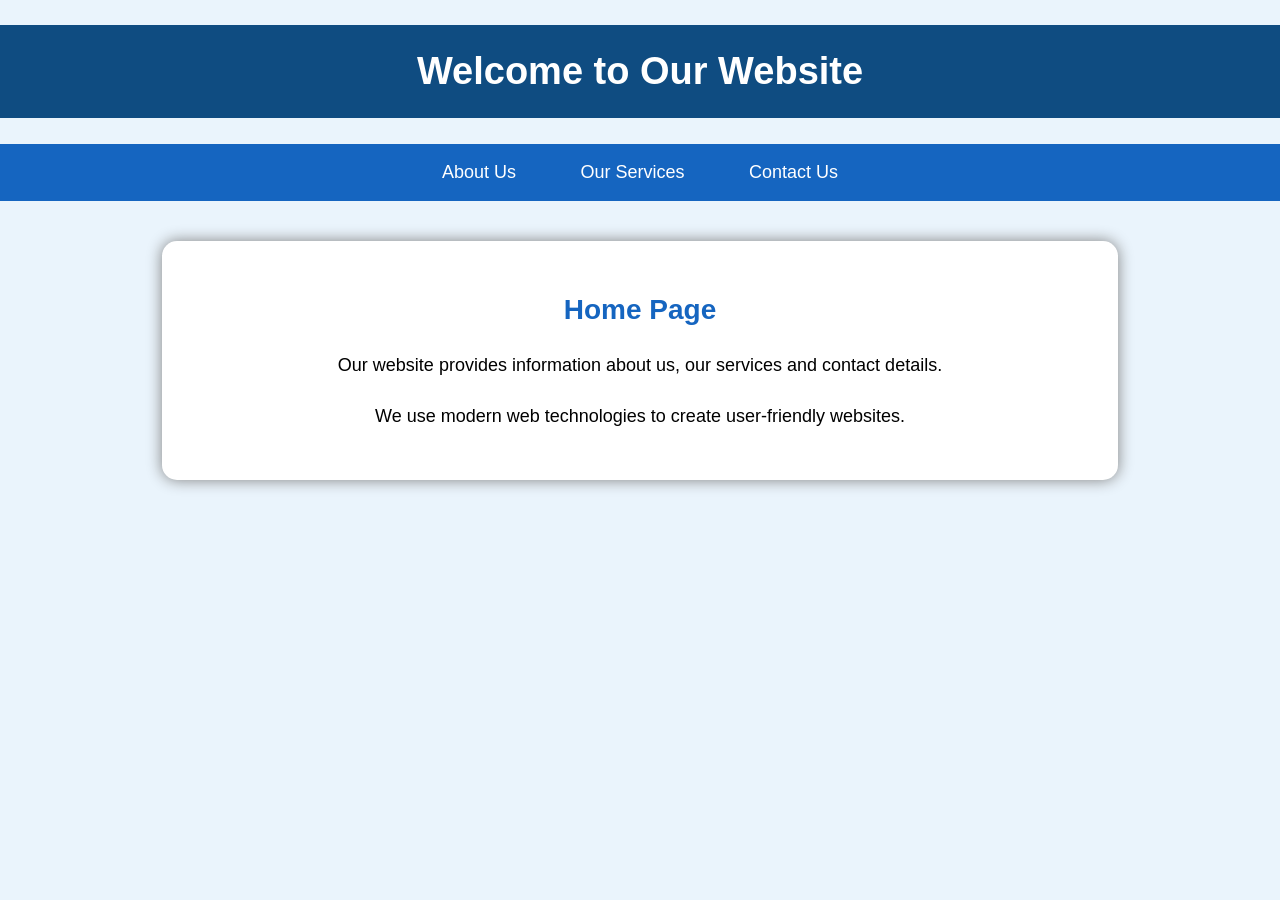
<file: WT/Program3/index.html>
<!DOCTYPE html>
<html>
<head>
<title>Home Page</title>
<style>
body{
    margin:0;
    font-family:Arial,sans-serif;
    background:#EAF4FC;
}
h1{
    text-align:center;
    color:white;
    background:#0F4C81;
    padding:25px;
    font-size:38px;
}
nav{
    background:#1565C0;
    text-align:center;
    padding:18px;
}
nav a{
    color:white;
    text-decoration:none;
    margin:15px;
    padding:10px 15px;
    font-size:18px;
}
nav a:hover{
    background:#0D47A1;
    border-radius:5px;
}
.box{
    width:70%;
    margin:40px auto;
    background:white;
    padding:30px;
    border-radius:15px;
    box-shadow:0 0 15px gray;
    text-align:center;
}
h2{
    color:#1565C0;
    font-size:28px;
}
p{
    font-size:18px;
    line-height:1.8;
}
</style>
</head>
<body>
<h1>Welcome to Our Website</h1>
<nav>
<a href="about.html">About Us</a>
<a href="services.html">Our Services</a>
<a href="contact.html">Contact Us</a>
</nav>
<div class="box">
<h2>Home Page</h2>
<p>Our website provides information about us, our services and contact details.</p>
<p>We use modern web technologies to create user-friendly websites.</p>
</div>
</body>
</html>
</file>
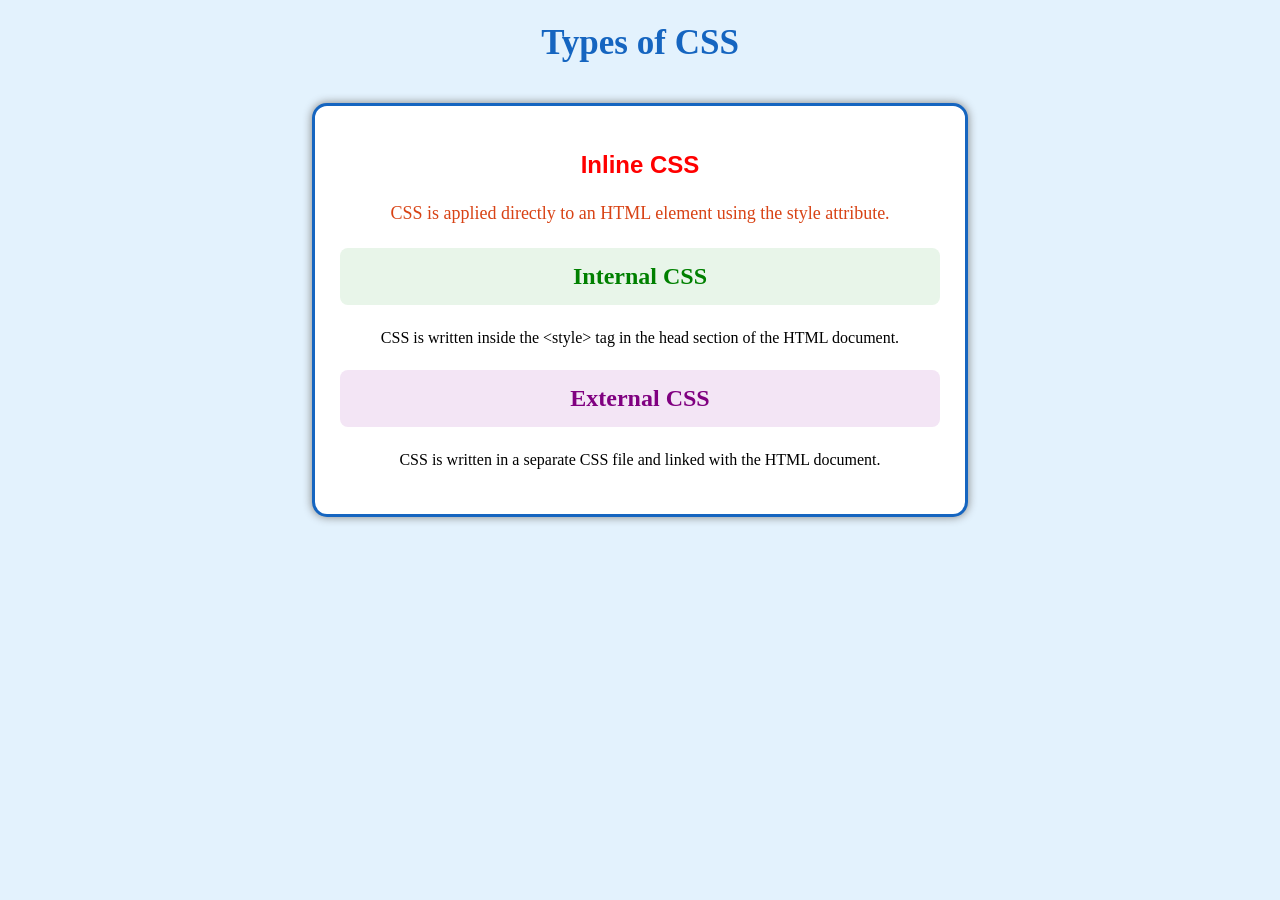
<file: WT/Program4/index.html>
<!DOCTYPE html>
<html>
<head>
    <title>Types of CSS</title>

    <!-- External CSS -->
    <link rel="stylesheet" href="style.css">

    <!-- Internal CSS -->
    <style>
        body {
            background-color: #e3f2fd;
            font-family: Georgia, serif;
            text-align: center;
        }

        h1 {
            color: #1565c0;
            font-size: 35px;
        }

        .internal {
            color: green;
            background-color: #e8f5e9;
            padding: 15px;
            border-radius: 8px;
        }
    </style>
</head>

<body>

    <h1>Types of CSS</h1>

    <div class="box">

        <!-- Inline CSS -->
        <h2 style="color: red; font-family: Arial;">
            Inline CSS
        </h2>

        <p style="color: #d84315; font-size: 18px;">
            CSS is applied directly to an HTML element
            using the style attribute.
        </p>


        <!-- Internal CSS -->
        <h2 class="internal">
            Internal CSS
        </h2>

        <p>
            CSS is written inside the &lt;style&gt; tag
            in the head section of the HTML document.
        </p>


        <!-- External CSS -->
        <h2 class="external">
            External CSS
        </h2>

        <p>
            CSS is written in a separate CSS file and
            linked with the HTML document.
        </p>

    </div>

</body>
</html>
</file>
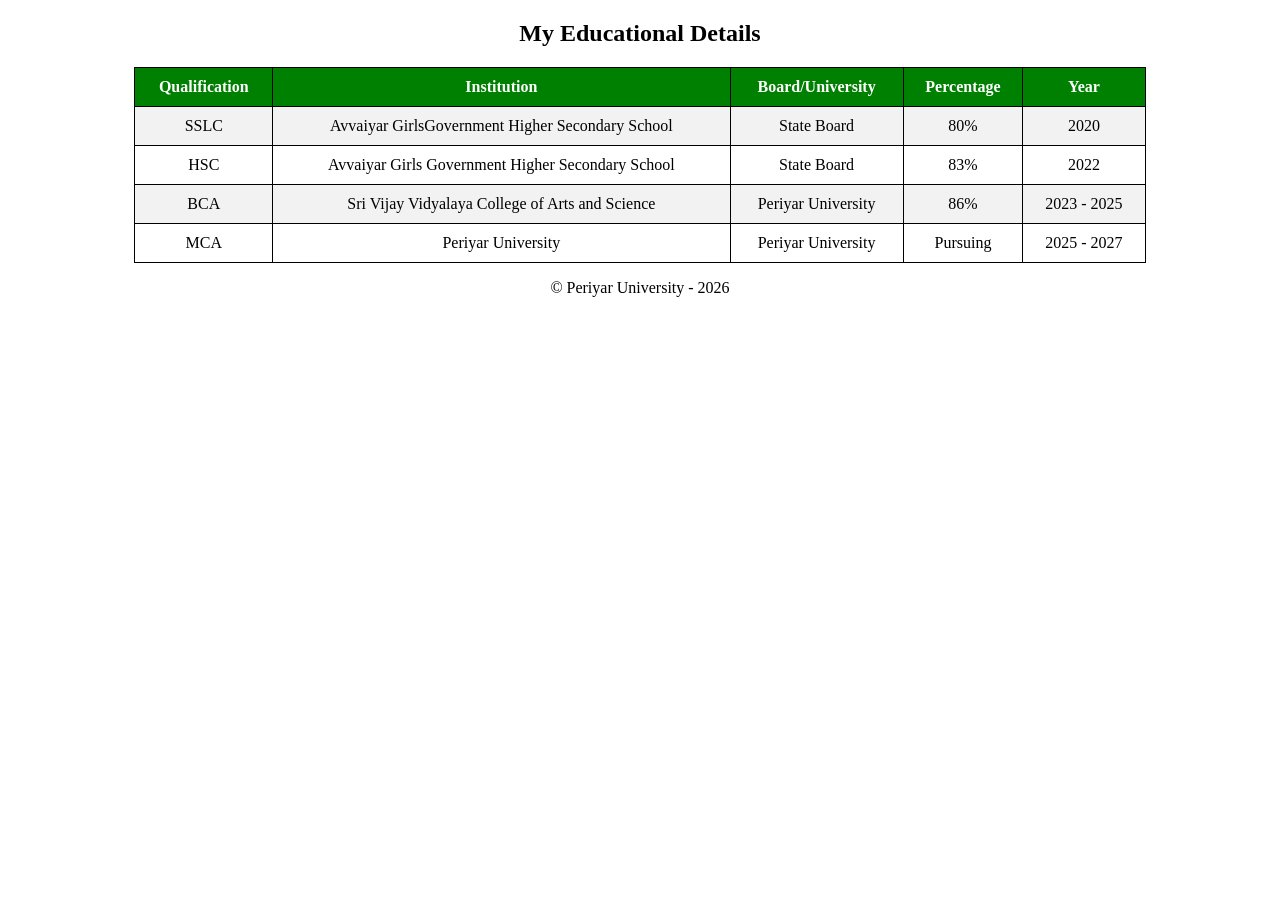
<file: WT/Program1.html>
<!DOCTYPE html>
<html>
<head>
    <title>Educational Details</title>
    <style>
        table{
            border-collapse:collapse;
            width:80%;
            margin:auto;
        }
        th,td{
            border:1px solid black;
            padding:10px;
            text-align:center;
        }
        th{
            background:green;
            color:white;
        }
        tr:nth-child(even){
            background:#f2f2f2;
        }
        h2,footer{
            text-align:center;
        }
    </style>
</head>
<body>
<h2>My Educational Details</h2>
<table>
    <tr>
        <th>Qualification</th>
        <th>Institution</th>
        <th>Board/University</th>
        <th>Percentage</th>
        <th>Year</th>
    </tr>
    <tr>
        <td>SSLC</td>
        <td>Avvaiyar GirlsGovernment Higher Secondary School</td>
        <td>State Board</td>
        <td>80%</td>
        <td>2020</td>
    </tr>
    <tr>
        <td>HSC</td>
        <td>Avvaiyar Girls Government Higher Secondary School</td>
        <td>State Board</td>
        <td>83%</td>
        <td>2022</td>
    </tr>
    <tr>
        <td>BCA</td>
        <td>Sri Vijay Vidyalaya College of Arts and Science</td>
        <td>Periyar University</td>
        <td>86%</td>
        <td>2023 - 2025</td>
    </tr>
    <tr>
        <td>MCA</td>
        <td>Periyar University</td>
        <td>Periyar University</td>
        <td>Pursuing</td>
        <td>2025 - 2027</td>
    </tr>
</table>
<footer>
    <p>© Periyar University - 2026</p>
</footer>
</body>
</html>
</file>
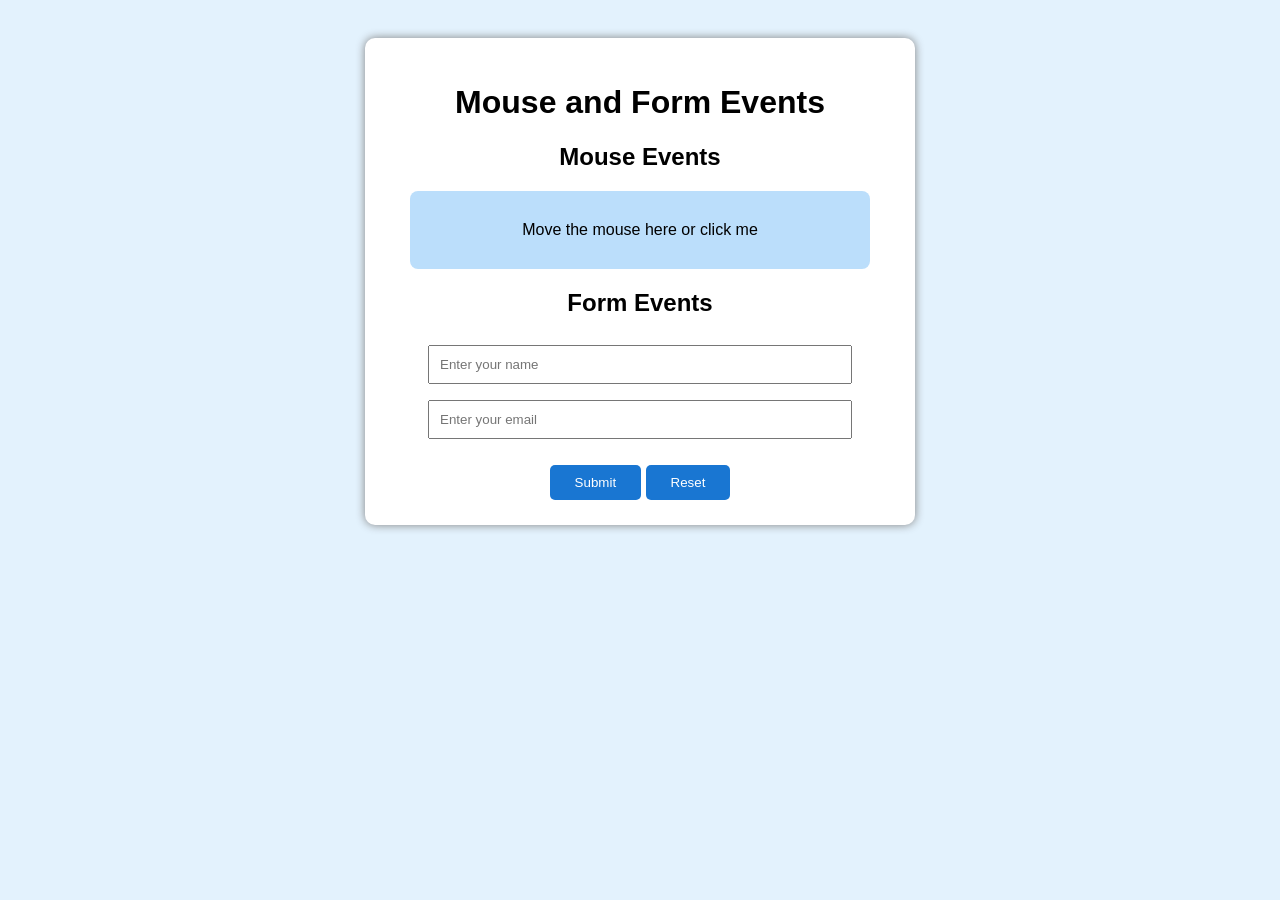
<file: WT/Program10.html>
<!DOCTYPE html>
<html>
<head>
    <title>Mouse and Form Events</title>

    <style>
        body {
            font-family: Arial, sans-serif;
            background-color: #e3f2fd;
            text-align: center;
            padding: 30px;
        }

        .box {
            width: 500px;
            margin: auto;
            padding: 25px;
            background-color: white;
            border-radius: 10px;
            box-shadow: 0 0 10px gray;
        }

        #mouseBox {
            background-color: #bbdefb;
            padding: 30px;
            margin: 20px;
            border-radius: 8px;
        }

        input {
            padding: 10px;
            margin: 8px;
            width: 80%;
        }

        button {
            padding: 10px 25px;
            background-color: #1976d2;
            color: white;
            border: none;
            border-radius: 5px;
        }
    </style>

    <script>

        // Mouse Events
        function mouseOver() {
            document.getElementById("mouseBox").innerHTML =
                "Mouse is Over the Box";
        }

        function mouseOut() {
            document.getElementById("mouseBox").innerHTML =
                "Mouse is Out of the Box";
        }

        function mouseClick() {
            document.getElementById("mouseBox").innerHTML =
                "Mouse Clicked!";
        }

        // Form Events
        function formSubmit() {
            alert("Form Submitted Successfully!");
        }

        function formReset() {
            alert("Form has been Reset!");
        }

    </script>
</head>

<body>

    <div class="box">

        <h1>Mouse and Form Events</h1>

        <!-- Mouse Events -->
        <h2>Mouse Events</h2>

        <div id="mouseBox"
             onmouseover="mouseOver()"
             onmouseout="mouseOut()"
             onclick="mouseClick()">

            Move the mouse here or click me

        </div>

        <!-- Form Events -->
        <h2>Form Events</h2>

        <form onsubmit="formSubmit()"
              onreset="formReset()">

            <input type="text"
                   placeholder="Enter your name"
                   required>

            <br>

            <input type="email"
                   placeholder="Enter your email"
                   required>

            <br><br>

            <button type="submit">Submit</button>

            <button type="reset">Reset</button>

        </form>

    </div>

</body>
</html>
</file>
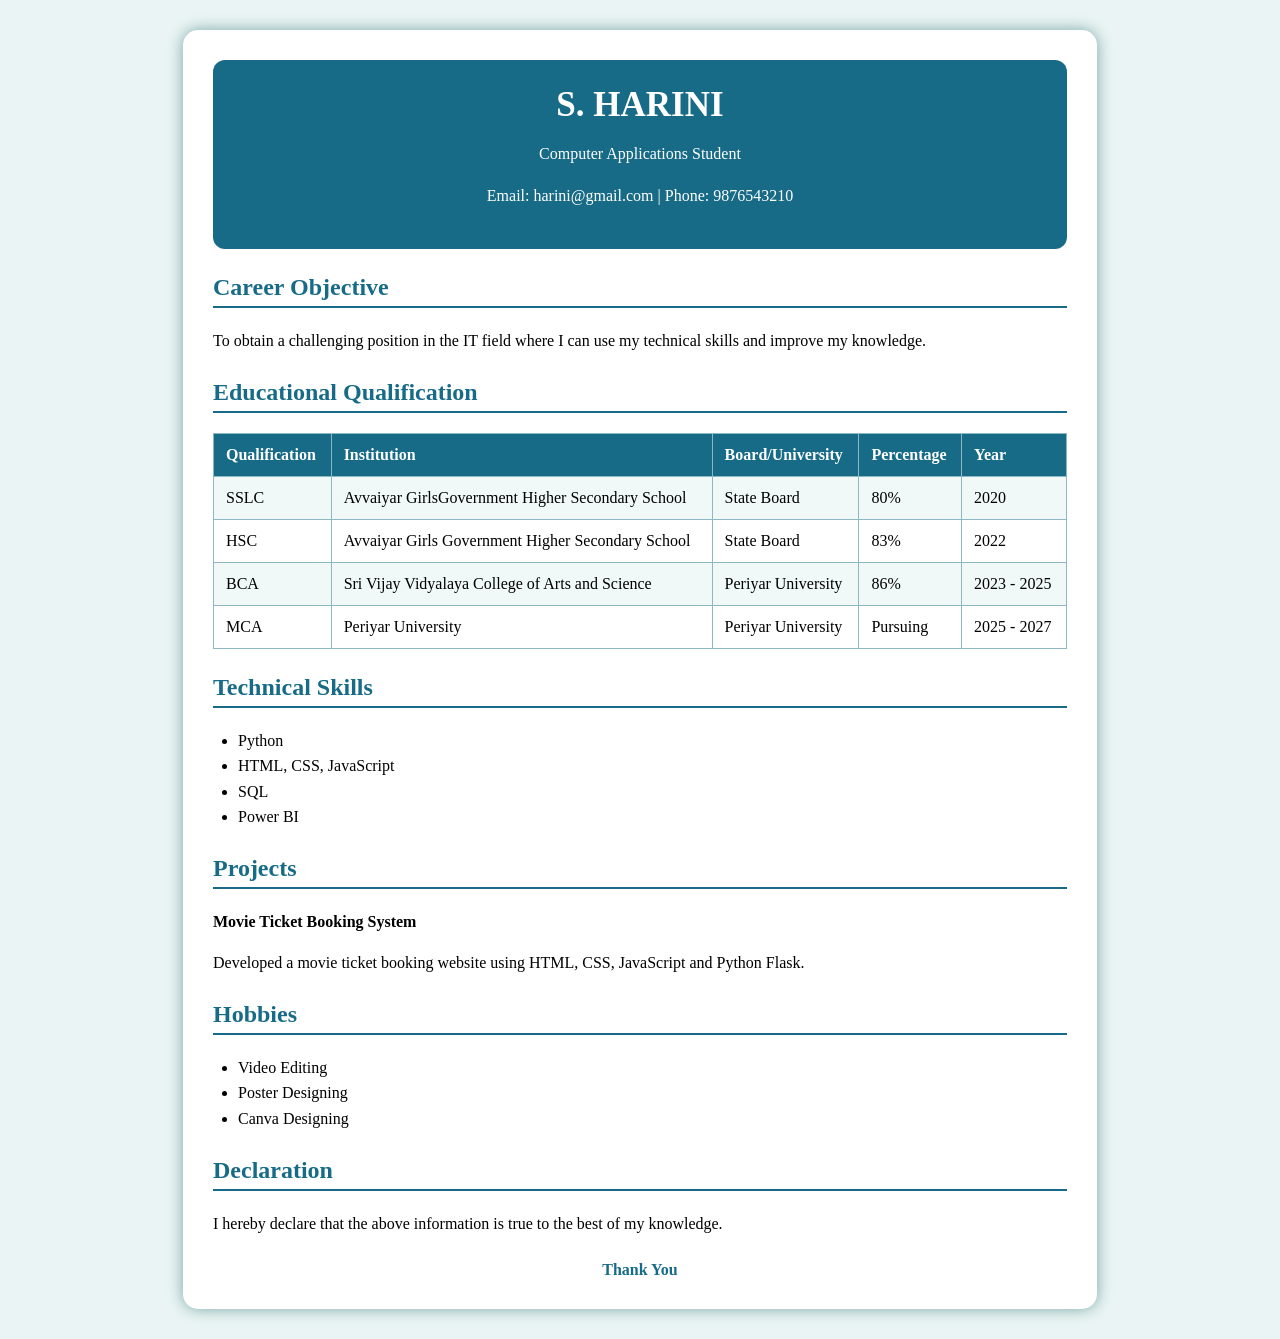
<file: WT/Program2.html>
<!DOCTYPE html>
<html>
<head>
    <title>My CV</title>
    <style>
        body {
            font-family: Georgia, serif;
            background-color: #eaf4f4;
            margin: 0;
            padding: 30px;
        }
        .cv {
            width: 70%;
            margin: auto;
            background-color: white;
            padding: 30px;
            border-radius: 15px;
            box-shadow: 0 0 15px #7aa6a6;
        }
        header {
            text-align: center;
            background-color: #176b87;
            color: white;
            padding: 25px;
            border-radius: 12px;
        }
        header h1 {
            font-size: 35px;
            margin: 0;
        }
        header p {
            font-size: 16px;
        }
        h2 {
            color: #176b87;
            border-bottom: 2px solid #176b87;
            padding-bottom: 5px;
        }
        section {
            margin-top: 25px;
        }
        p, li {
            font-size: 16px;
            line-height: 1.6;
        }
        table {
            width: 100%;
            border-collapse: collapse;
        }
        th {
            background-color: #176b87;
            color: white;
        }
        th, td {
            border: 1px solid #8db8c2;
            padding: 12px;
            text-align: left;
        }
        tr:nth-child(even) {
            background-color: #f0f8f8;
        }
        ul {
            padding-left: 25px;
        }
        .footer {
            text-align: center;
            margin-top: 25px;
            color: #176b87;
            font-weight: bold;
        }
    </style>
</head>
<body>
<div class="cv">
    <header>
        <h1>S. HARINI</h1>
        <p>Computer Applications Student</p>
        <p>Email: harini@gmail.com | Phone: 9876543210</p>
    </header>
    <section>
        <h2>Career Objective</h2>
        <p>
            To obtain a challenging position in the IT field where I can
            use my technical skills and improve my knowledge.
        </p>
    </section>
    <section>
        <h2>Educational Qualification</h2>
        <table>
            <tr>
        <th>Qualification</th>
        <th>Institution</th>
        <th>Board/University</th>
        <th>Percentage</th>
        <th>Year</th>
    </tr>
    <tr>
        <td>SSLC</td>
        <td>Avvaiyar GirlsGovernment Higher Secondary School</td>
        <td>State Board</td>
        <td>80%</td>
        <td>2020</td>
    </tr>
    <tr>
        <td>HSC</td>
        <td>Avvaiyar Girls Government Higher Secondary School</td>
        <td>State Board</td>
        <td>83%</td>
        <td>2022</td>
    </tr>
    <tr>
        <td>BCA</td>
        <td>Sri Vijay Vidyalaya College of Arts and Science</td>
        <td>Periyar University</td>
        <td>86%</td>
        <td>2023 - 2025</td>
    </tr>
    <tr>
        <td>MCA</td>
        <td>Periyar University</td>
        <td>Periyar University</td>
        <td>Pursuing</td>
        <td>2025 - 2027</td>
    </tr>
        </table>
    </section>
    <section>
        <h2>Technical Skills</h2>
        <ul>
            <li>Python</li>
            <li>HTML, CSS, JavaScript</li>
            <li>SQL</li>
            <li>Power BI</li>
        </ul>
    </section>
    <section>
        <h2>Projects</h2>
        <p><b>Movie Ticket Booking System</b></p>
        <p>
            Developed a movie ticket booking website using HTML, CSS,
            JavaScript and Python Flask.
        </p>
    </section>
    <section>
        <h2>Hobbies</h2>
        <ul>
            <li>Video Editing</li>
            <li>Poster Designing</li>
            <li>Canva Designing</li>
        </ul>
    </section>
    <section>
        <h2>Declaration</h2>
        <p>
            I hereby declare that the above information is true to the
            best of my knowledge.
        </p>
    </section>
    <div class="footer">
        Thank You
    </div>
</div>
</body>
</html>
</file>
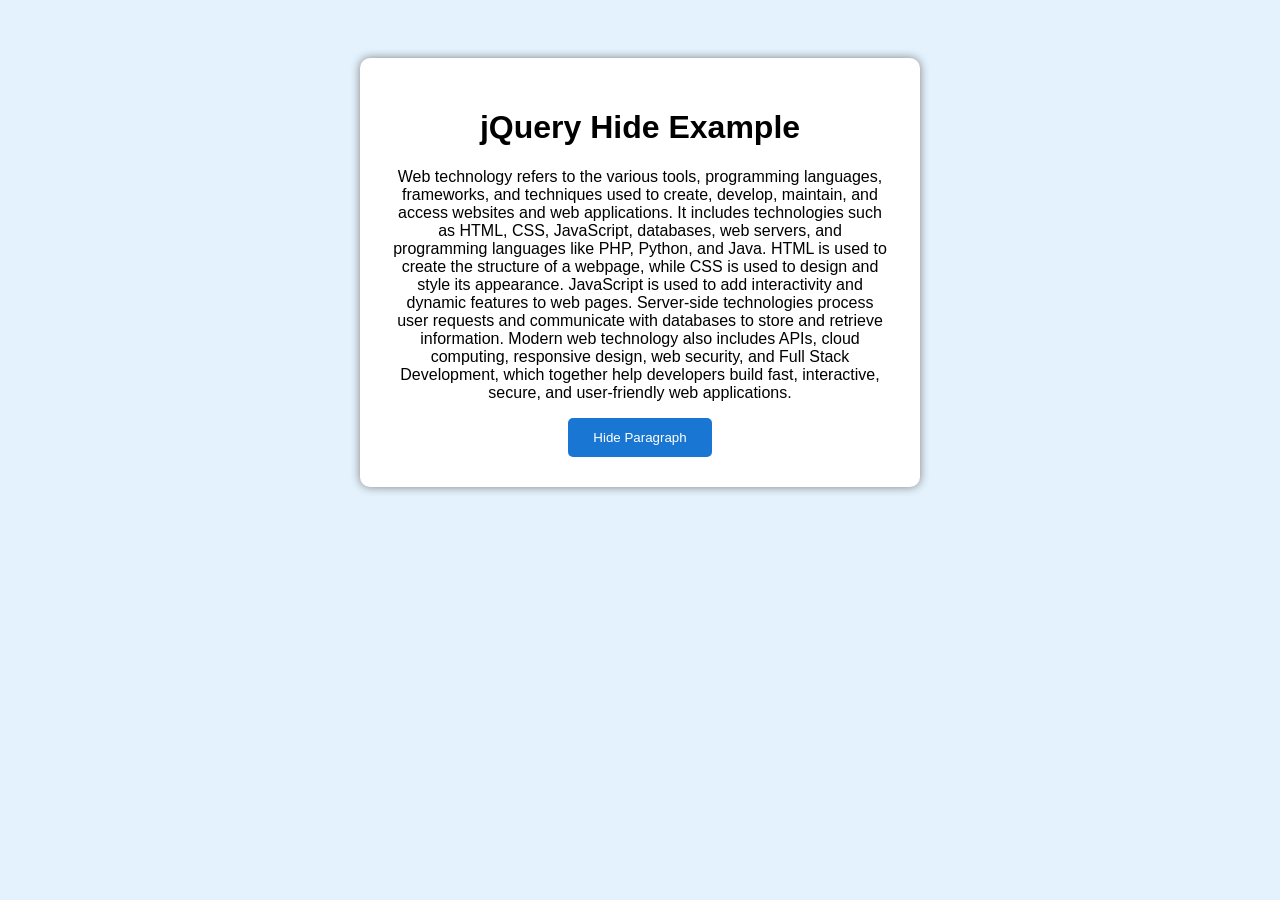
<file: WT/Program9.html>
<!DOCTYPE html>
<html>
<head>
    <title>Hide Paragraph using jQuery</title>

    <!-- jQuery Library -->
    <script src="https://code.jquery.com/jquery-3.7.1.min.js"></script>

    <style>
        body {
            font-family: Arial, sans-serif;
            text-align: center;
            background-color: #e3f2fd;
            padding: 50px;
        }

        .box {
            background-color: white;
            width: 500px;
            margin: auto;
            padding: 30px;
            border-radius: 10px;
            box-shadow: 0 0 10px gray;
        }

        button {
            background-color: #1976d2;
            color: white;
            border: none;
            padding: 12px 25px;
            border-radius: 5px;
            cursor: pointer;
        }

        button:hover {
            background-color: #0d47a1;
        }
    </style>

    <script>
        $(document).ready(function() {

            $("#hide").click(function() {
                $("#para").hide();
            });

        });
    </script>

</head>

<body>

    <div class="box">

        <h1>jQuery Hide Example</h1>

        <p id="para">
            Web technology refers to the various tools, programming languages, frameworks, and techniques used to create, develop, maintain, and access websites and web applications. It includes technologies such as HTML, CSS, JavaScript, databases, web servers, and programming languages like PHP, Python, and Java. HTML is used to create the structure of a webpage, while CSS is used to design and style its appearance. JavaScript is used to add interactivity and dynamic features to web pages. Server-side technologies process user requests and communicate with databases to store and retrieve information. Modern web technology also includes APIs, cloud computing, responsive design, web security, and Full Stack Development, which together help developers build fast, interactive, secure, and user-friendly web applications.
        </p>

        <button id="hide">Hide Paragraph</button>

    </div>

</body>
</html>
</file>
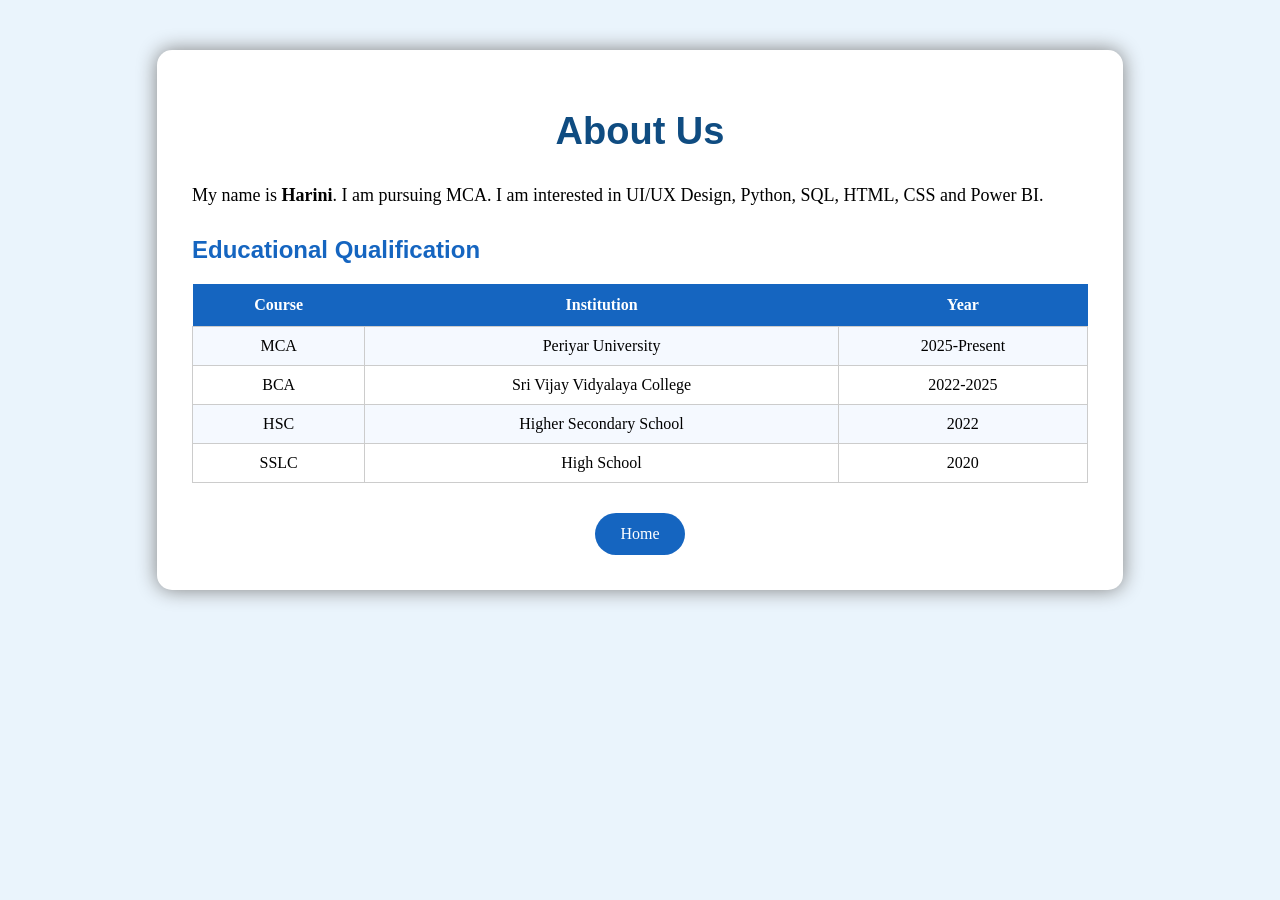
<file: WT/Program3/about.html>
<!DOCTYPE html>
<html>
<head>
<title>About Us</title>
<style>
body{
    background:#EAF4FC;
    font-family:Georgia,serif;
    margin:0;
}
.box{
    width:70%;
    margin:50px auto;
    background:white;
    padding:35px;
    border-radius:15px;
    box-shadow:0 0 20px gray;
}
h1{
    text-align:center;
    color:#0F4C81;
    font-family:"Trebuchet MS",sans-serif;
    font-size:38px;
}
h2{
    color:#1565C0;
    font-family:Verdana,sans-serif;
    margin-top:25px;
}
p{
    font-size:18px;
    line-height:1.8;
    text-align:justify;
}
table{
    width:100%;
    border-collapse:collapse;
    margin-top:20px;
    font-size:16px;
}
th{
    background:#1565C0;
    color:white;
    padding:12px;
}
td{
    border:1px solid #ccc;
    padding:10px;
    text-align:center;
}
tr:nth-child(even){
    background:#F5F9FF;
}
a{
    display:inline-block;
    margin-top:30px;
    background:#1565C0;
    color:white;
    text-decoration:none;
    padding:12px 25px;
    border-radius:25px;
}
a:hover{
    background:#0D47A1;
}
.center{
    text-align:center;
}
</style>
</head>
<body>
<div class="box">
<h1>About Us</h1>
<p>My name is <b>Harini</b>. I am pursuing MCA. I am interested in UI/UX Design, Python, SQL, HTML, CSS and Power BI.</p>
<h2>Educational Qualification</h2>
<table>
<tr><th>Course</th><th>Institution</th><th>Year</th></tr>
<tr><td>MCA</td><td>Periyar University</td><td>2025-Present</td></tr>
<tr><td>BCA</td><td>Sri Vijay Vidyalaya College</td><td>2022-2025</td></tr>
<tr><td>HSC</td><td>Higher Secondary School</td><td>2022</td></tr>
<tr><td>SSLC</td><td>High School</td><td>2020</td></tr>
</table>
<div class="center">
<a href="index.html">Home</a>
</div>
</div>
</body>
</html>
</file>
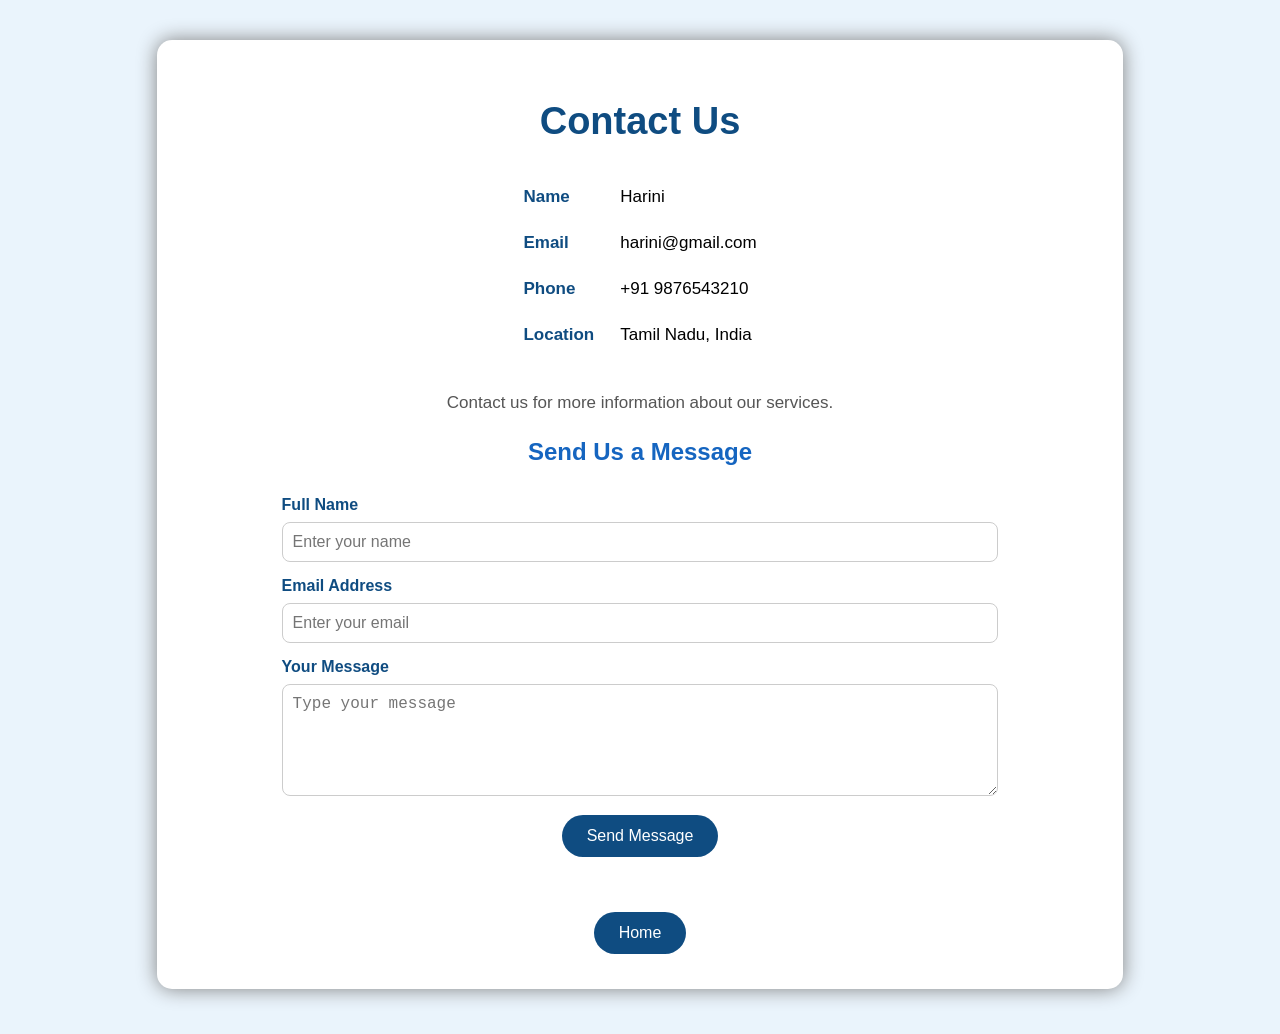
<file: WT/Program3/contact.html>
<!DOCTYPE html>
<html>
<head>
<title>Contact Us</title>
<style>
body{
    background:#EAF4FC;
    font-family:Arial,sans-serif;
    margin:0;
}
.box{
    width:70%;
    margin:40px auto;
    background:white;
    padding:35px;
    border-radius:15px;
    box-shadow:0 0 20px gray;
}
h1{
    text-align:center;
    color:#0F4C81;
    font-size:38px;
}
h2{
    text-align:center;
    color:#1565C0;
}
table{
    margin:auto;
    border-spacing:10px;
    font-size:17px;
}
td{
    padding:8px;
}
td:first-child{
    font-weight:bold;
    color:#0F4C81;
}
.info{
    text-align:center;
    font-size:17px;
    color:#555;
    line-height:1.8;
    margin-top:25px;
}
form{
    width:80%;
    margin:30px auto;
}
label{
    font-weight:bold;
    color:#0F4C81;
}
input,textarea{
    width:100%;
    padding:10px;
    margin-top:8px;
    margin-bottom:15px;
    border:1px solid #ccc;
    border-radius:8px;
    font-size:16px;
    box-sizing:border-box;
}
textarea{
    resize:vertical;
}
button{
    background:#0F4C81;
    color:white;
    padding:12px 25px;
    border:none;
    border-radius:25px;
    font-size:16px;
    cursor:pointer;
}
button:hover{
    background:#0077B6;
}
a{
    display:inline-block;
    margin-top:25px;
    padding:12px 25px;
    background:#0F4C81;
    color:white;
    text-decoration:none;
    border-radius:25px;
}
a:hover{
    background:#0077B6;
}
.center{
    text-align:center;
}
</style>
</head>
<body>
<div class="box">
<h1>Contact Us</h1>
<table>
<tr><td>Name</td><td>Harini</td></tr>
<tr><td>Email</td><td>harini@gmail.com</td></tr>
<tr><td>Phone</td><td>+91 9876543210</td></tr>
<tr><td>Location</td><td>Tamil Nadu, India</td></tr>
</table>
<p class="info">Contact us for more information about our services.</p>
<h2>Send Us a Message</h2>
<form>
<label>Full Name</label>
<input type="text" placeholder="Enter your name" required>
<label>Email Address</label>
<input type="email" placeholder="Enter your email" required>
<label>Your Message</label>
<textarea rows="5" placeholder="Type your message" required></textarea>
<div class="center">
<button type="submit">Send Message</button>
</div>
</form>
<div class="center">
<a href="index.html">Home</a>
</div>
</div>
</body>
</html>
</file>
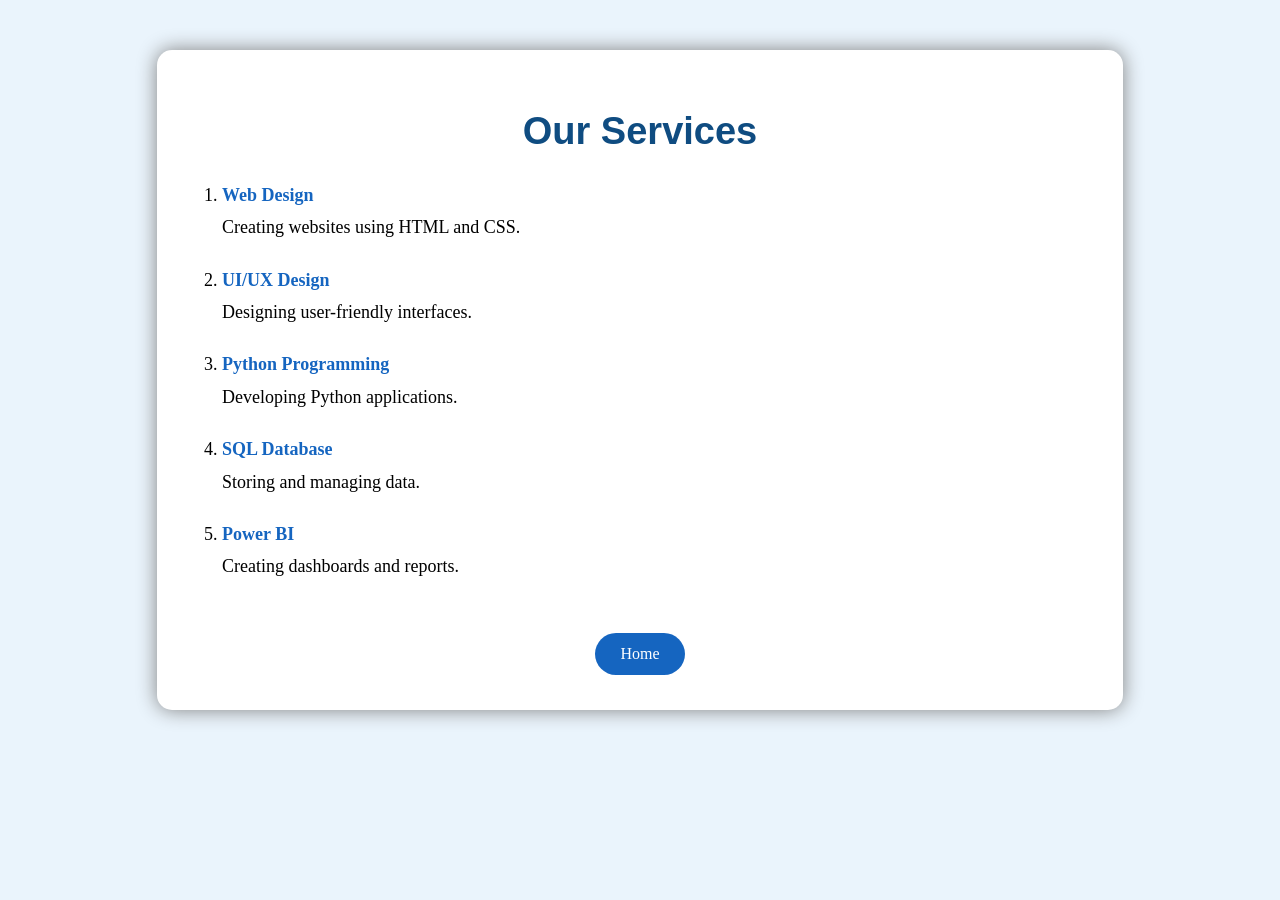
<file: WT/Program3/services.html>
<!DOCTYPE html>
<html>
<head>
<title>Our Services</title>
<style>
body{
    background:#EAF4FC;
    font-family:Georgia,serif;
    margin:0;
}
.box{
    width:70%;
    margin:50px auto;
    background:white;
    padding:35px;
    border-radius:15px;
    box-shadow:0 0 20px gray;
}
h1{
    text-align:center;
    color:#0F4C81;
    font-family:"Trebuchet MS",sans-serif;
    font-size:38px;
}
ol{
    font-size:18px;
    line-height:1.8;
    margin-top:20px;
    padding-left:30px;
}
li{
    margin-bottom:20px;
}
b{
    color:#1565C0;
}
a{
    display:inline-block;
    margin-top:30px;
    background:#1565C0;
    color:white;
    text-decoration:none;
    padding:12px 25px;
    border-radius:25px;
}
a:hover{
    background:#0D47A1;
}
.center{
    text-align:center;
}
</style>
</head>
<body>
<div class="box">
<h1>Our Services</h1>
<ol>
<li><b>Web Design</b><br>Creating websites using HTML and CSS.</li>
<li><b>UI/UX Design</b><br>Designing user-friendly interfaces.</li>
<li><b>Python Programming</b><br>Developing Python applications.</li>
<li><b>SQL Database</b><br>Storing and managing data.</li>
<li><b>Power BI</b><br>Creating dashboards and reports.</li>
</ol>
<div class="center">
<a href="index.html">Home</a>
</div>
</div>
</body>
</html>
</file>
<file: WT/Program4/style.css>
/* External CSS */

.box {
    width: 600px;
    margin: 40px auto;
    padding: 25px;
    background-color: white;
    border: 3px solid #1565c0;
    border-radius: 15px;
    box-shadow: 0 0 10px gray;
}

.external {
    color: purple;
    background-color: #f3e5f5;
    padding: 15px;
    border-radius: 8px;
}

p {
    line-height: 1.6;
}
</file>
